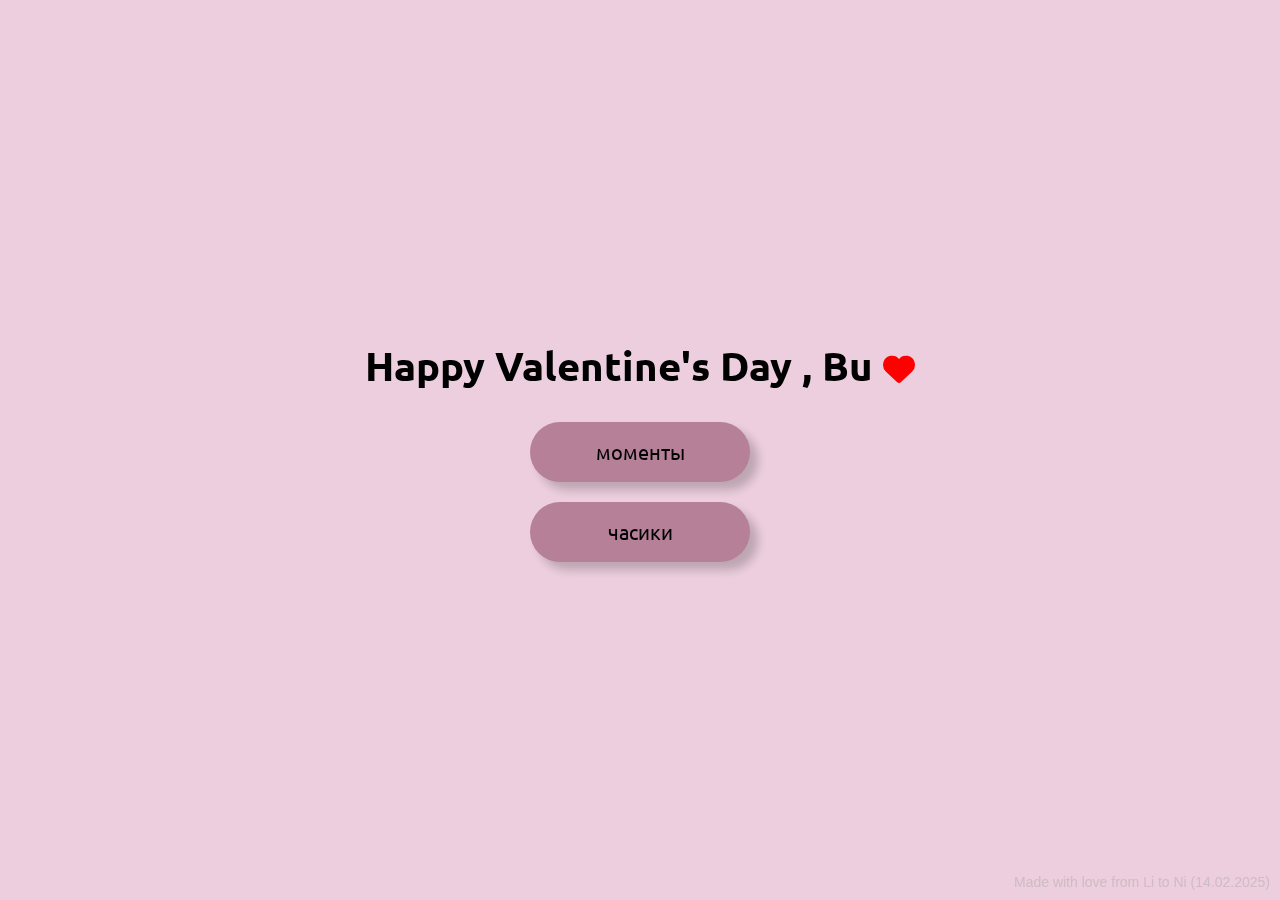
<file: index.html>
<!DOCTYPE html>
<html lang="en">

<head>
    <meta charset="UTF-8">
    <meta name="viewport" content="width=device-width, initial-scale=1.0">
    <title>For my Bu</title>
    <link rel="icon" href="./favicon-16x16.png" type="image/x-icon">
    <link rel="stylesheet" href="https://cdnjs.cloudflare.com/ajax/libs/font-awesome/6.7.2/css/all.min.css"
        integrity="sha512-Evv84Mr4kqVGRNSgIGL/F/aIDqQb7xQ2vcrdIwxfjThSH8CSR7PBEakCr51Ck+w+/U6swU2Im1vVX0SVk9ABhg=="
        crossorigin="anonymous" referrerpolicy="no-referrer" />
    <link rel="stylesheet" href="./style.css">
    <link rel="preconnect" href="https://fonts.googleapis.com">
    <link rel="preconnect" href="https://fonts.gstatic.com" crossorigin>
    <link
        href="https://fonts.googleapis.com/css2?family=Ubuntu:ital,wght@0,300;0,400;0,500;0,700;1,300;1,400;1,500;1,700&display=swap"
        rel="stylesheet">

</head>

<body>


    <section class="content">
        <div class="flex-to">
            <h2 class="ubuntu-bold">Happy Valentine's Day , Bu <i class="fa-solid fa-heart"></i></h2>
            <div class="action-buttons">
                <a href="./secondPage/memories.html">
                    <button type="button" class="ubuntu-regular">моменты</button>
                </a>
               
            </div>
            <div class="last-button">
            <a href="./fourthPage/forever.html">
                <button type="button" class="ubuntu-regular">часики</button>
            </a>
        </div>


        </div>
    </section>

    <div class="watermark">Made with love from Li to Ni (14.02.2025)</div>

    <div id="hearts-container"></div>

    <script src="./app.js"></script>
</body>

</html>
</file>
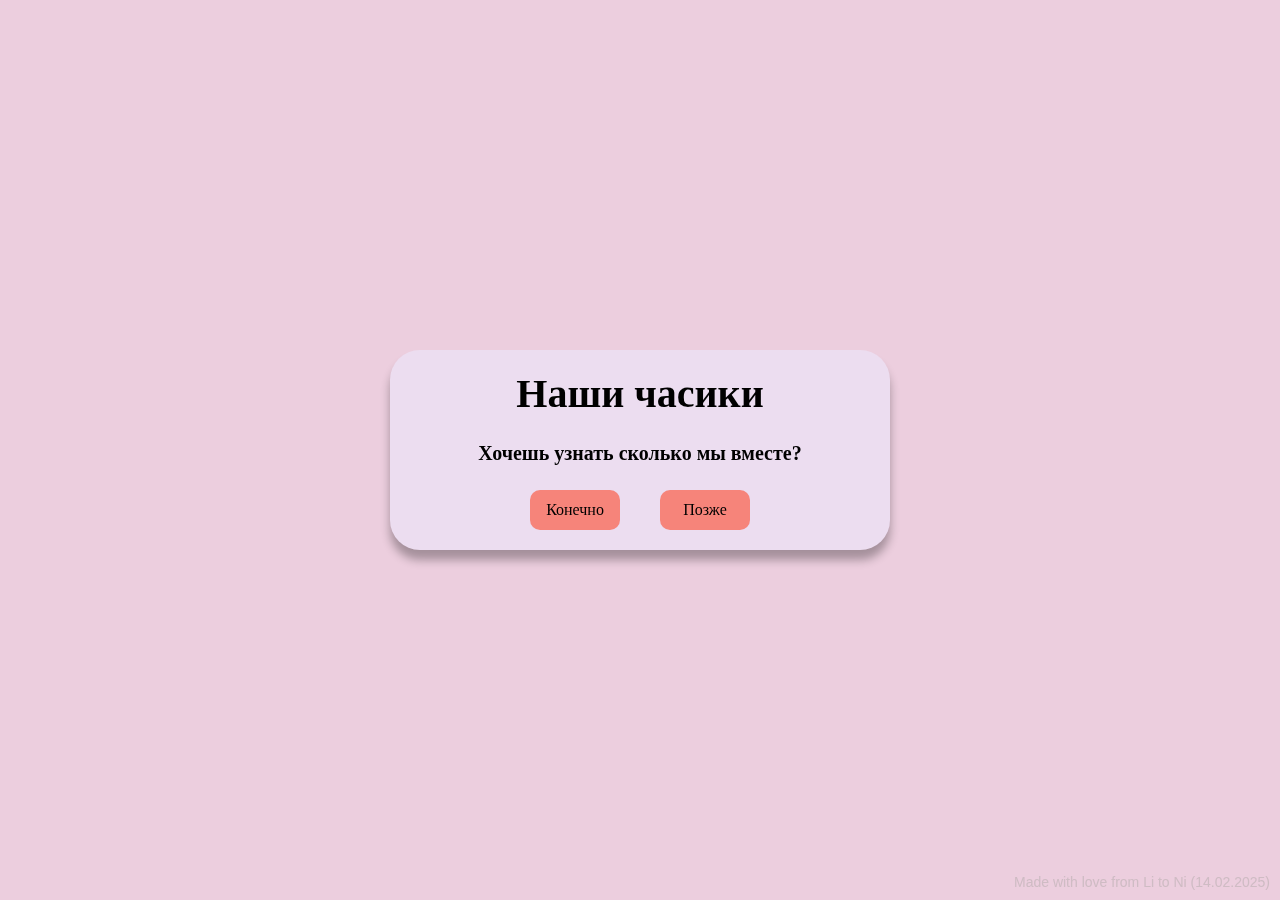
<file: fourthPage/forever.html>
<!DOCTYPE html>
<html lang="en">

<head>
    <meta charset="UTF-8">
    <meta name="viewport" content="width=device-width, initial-scale=1.0">
    <title>Forever</title>
    <link rel="stylesheet" href="./style.css">
    <link rel="icon" href="./favicon-16x16.png" type="image/x-icon">
    <link rel="preconnect" href="https://fonts.googleapis.com">
    <link rel="preconnect" href="https://fonts.gstatic.com" crossorigin>
    <link rel="stylesheet" href="https://cdnjs.cloudflare.com/ajax/libs/font-awesome/6.7.2/css/all.min.css"
        integrity="sha512-Evv84Mr4kqVGRNSgIGL/F/aIDqQb7xQ2vcrdIwxfjThSH8CSR7PBEakCr51Ck+w+/U6swU2Im1vVX0SVk9ABhg=="
        crossorigin="anonymous" referrerpolicy="no-referrer" />
</head>

<body>

    <section class="content">
        <div class="times-together">
            <h1 class="ubuntu-bold">Наши часики </h1>
            <h3 class="ubuntu-regular">Хочешь узнать сколько мы вместе?</h3>
            <div class="buttons">
                <button type="button" class="action-button ubuntu-medium" id="sure-button">Конечно</button>
                <button type="button" class="action-button ubuntu-medium" id="maybe-later">Позже</button>
            </div>
        </div>
    </section>

    <!-- Новый контейнер для отображения времени -->
    <section class="content-2" id="time-container">
        <div class="times-together">
            <h1 class="ubuntu-regular">Время проведенное вместе</h1>
            <div class="time-style">
                <div id="time-display">
                    <p class="ubuntu-regular"><span id="years">0</span> Years</p>
                    <p class="ubuntu-regular"><span id="months">0</span> Months</p>
                    <p class="ubuntu-regular"><span id="days">0</span> Days</p>
                    <p class="ubuntu-regular"><span id="hours">0</span> Hours</p>
                    <p class="ubuntu-regular"><span id="minutes">0</span> Minutes</p>
                    <p class="ubuntu-regular"><span id="seconds">0</span> Seconds</p>
                </div>
            </div>
        </div>
    </section>


    <!-- Новый контейнер для финального сообщения -->
    <section class="content-3" id="final-container">
        <div class="times-together">
            <h1 class="ubuntu-bold">форевер?)</h1>
            <div class="buttons">
                <button type="button" class="action-button ubuntu-medium" id="replay-button">ес</button>
            </div>
        </div>
    </section>

    <!-- Бокс, который появится после нажатия кнопки -->
    <div class="wait-box" id="wait-box">
        <p>буду ждать)</p>
    </div>
    <!-- Кнопка "Click for forever" -->
    <button id="forever-button" class="action-button ubuntu-medium" style="display: none;">Click for forever</button>

    <div id="hearts-container"></div>

    <div class="watermark">Made with love from Li to Ni (14.02.2025)</div>

    <script src="./app.js"></script>
</body>

</html>
</file>
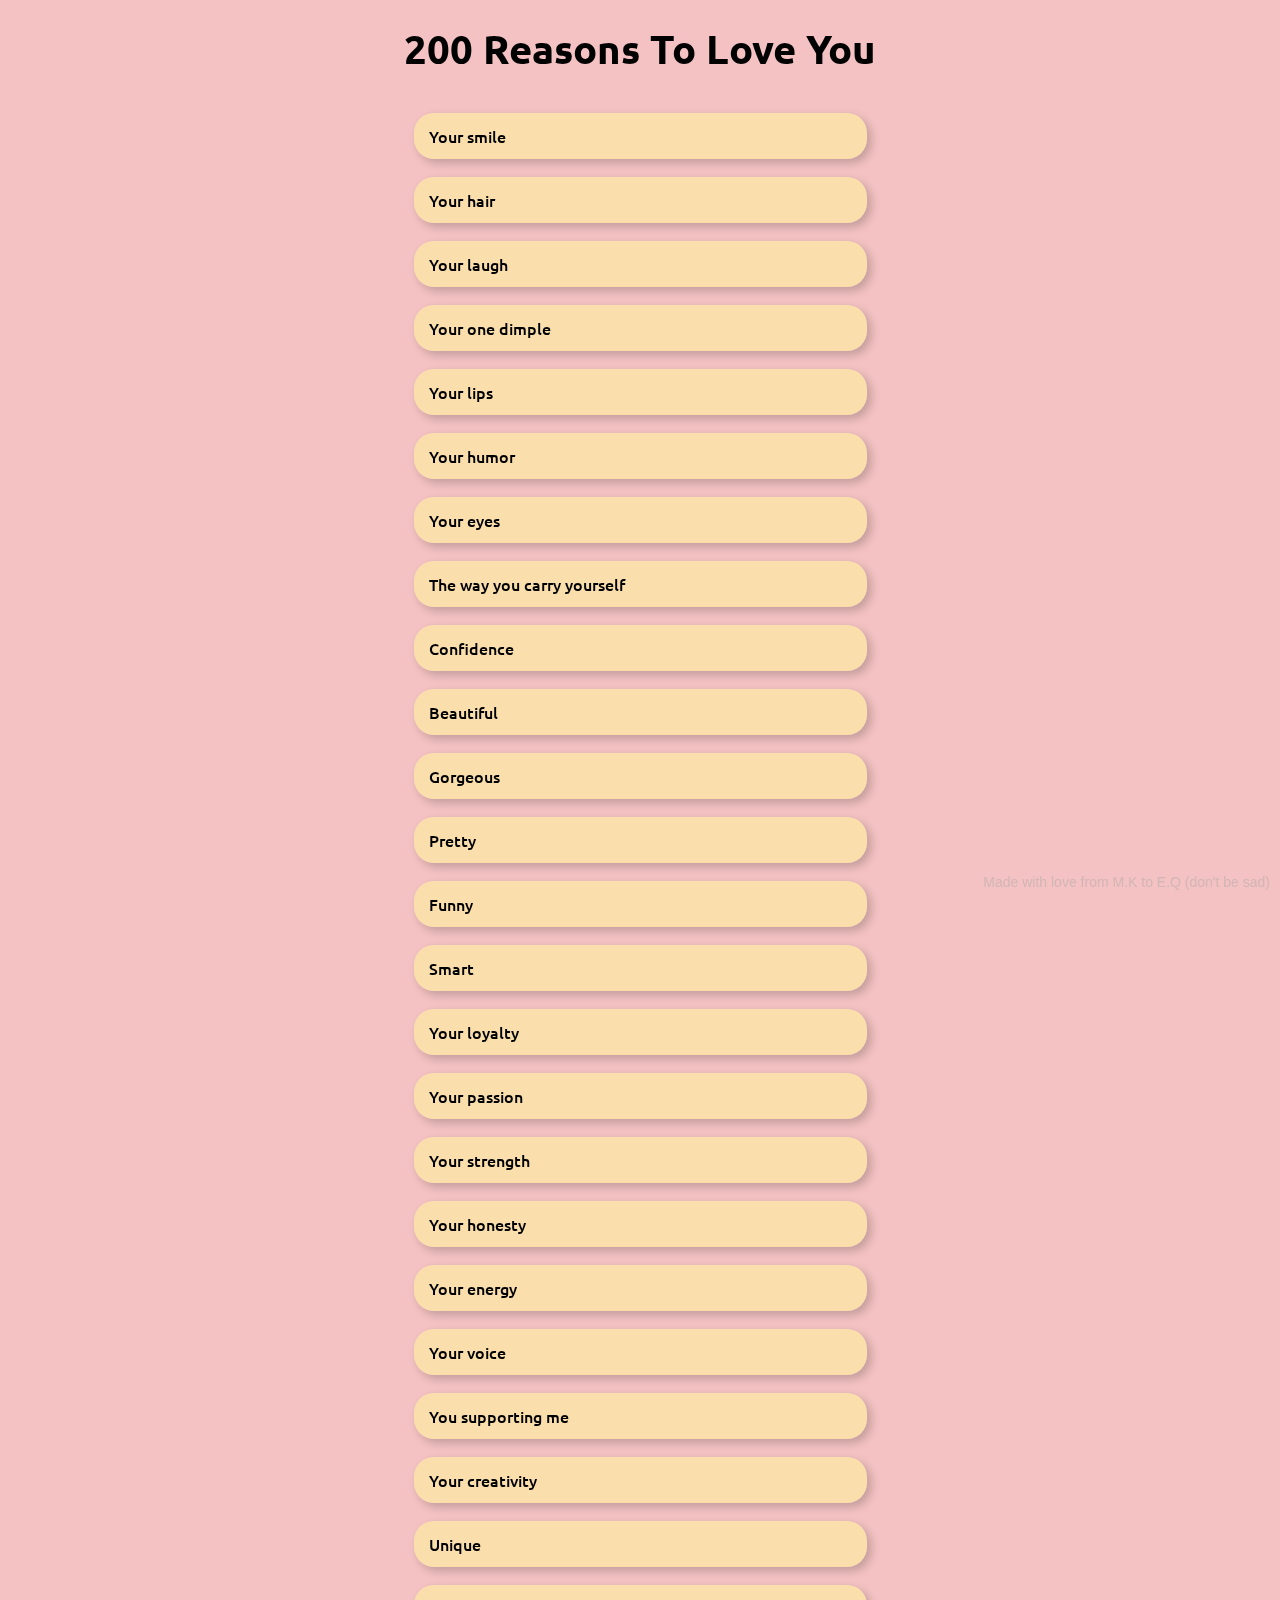
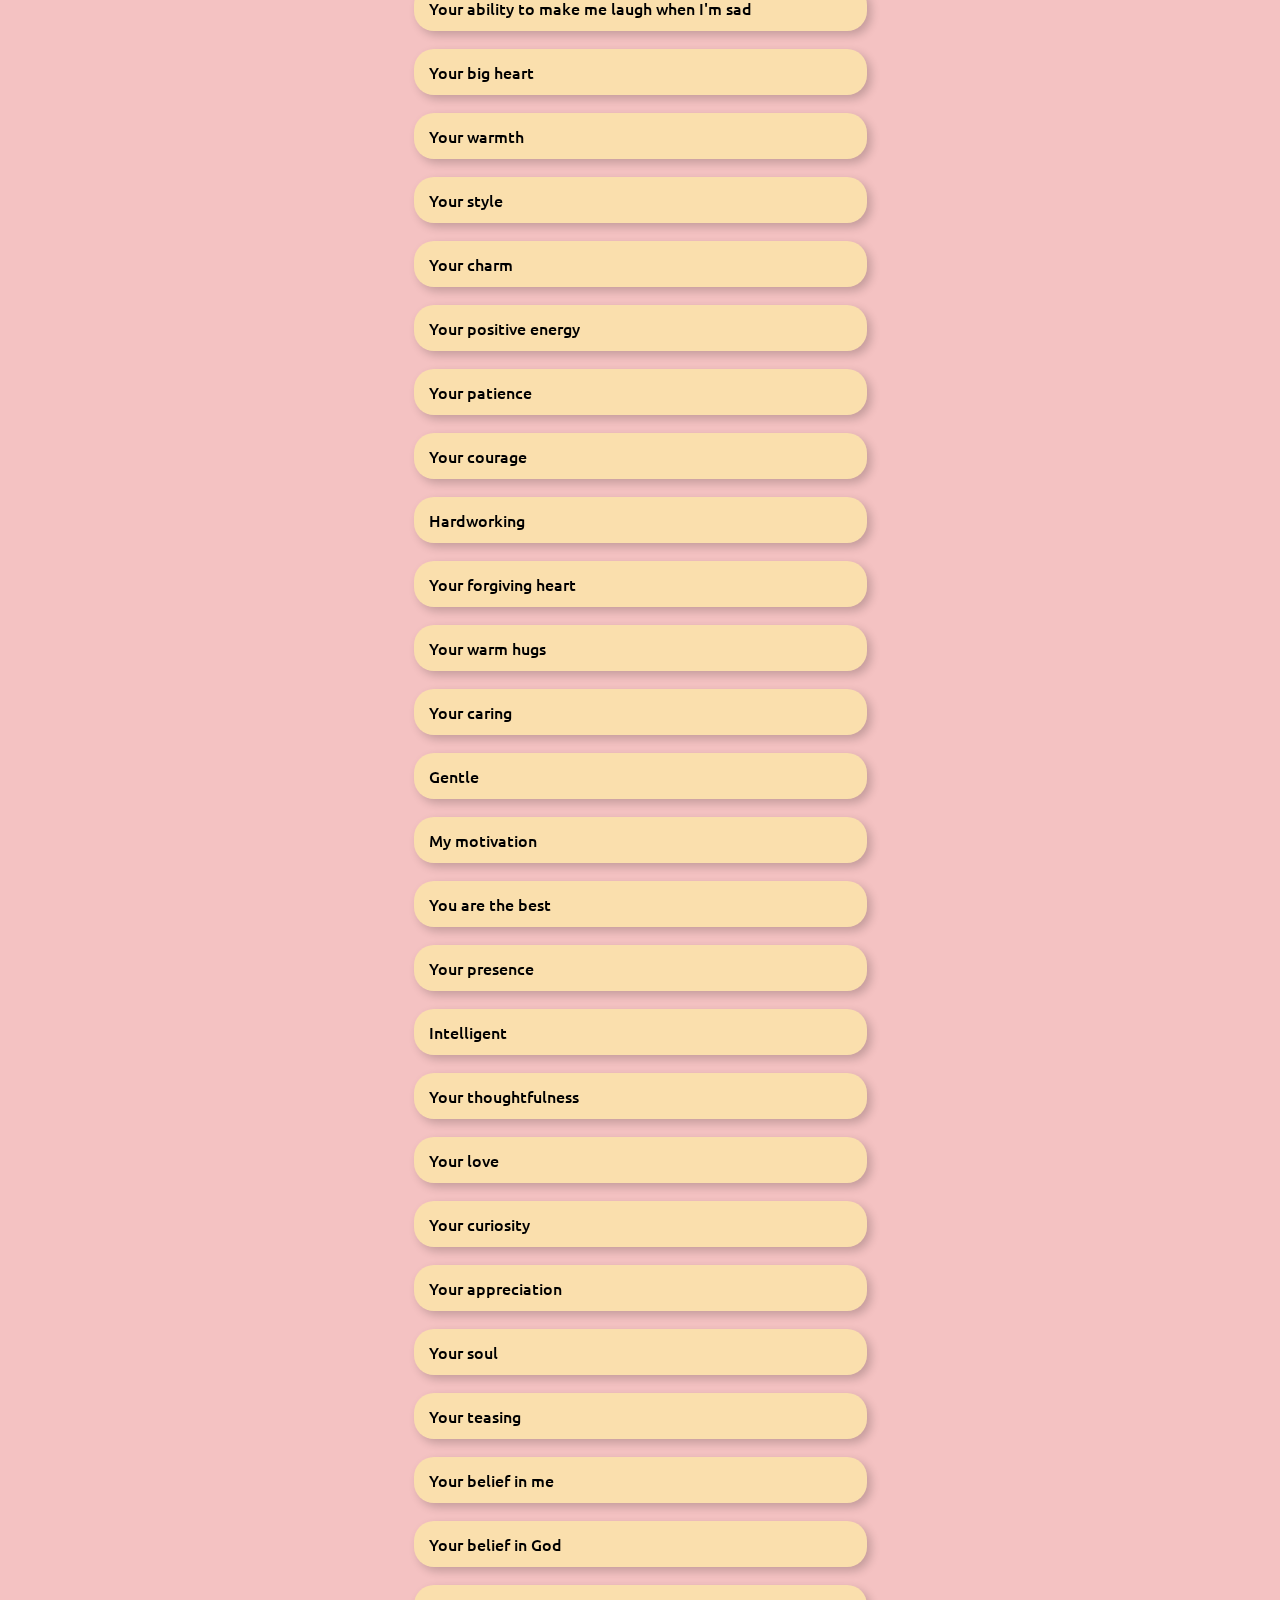
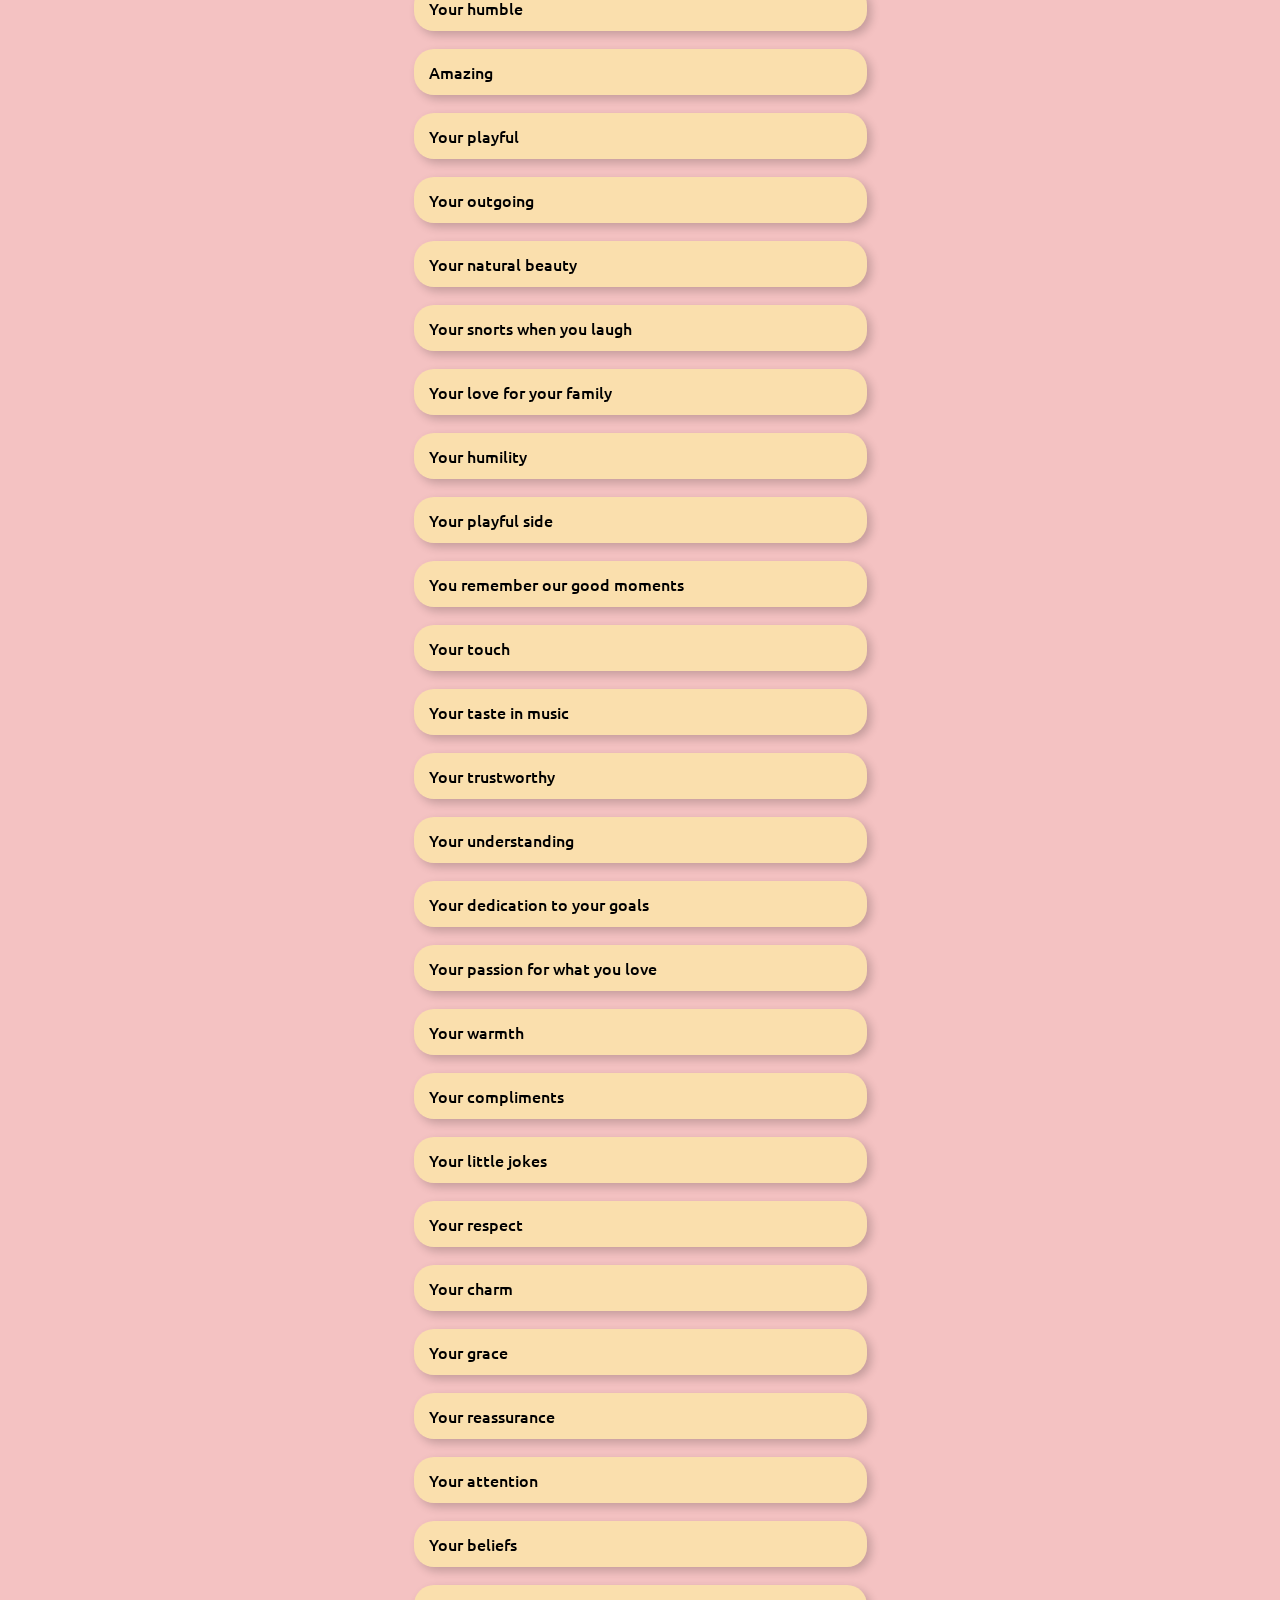
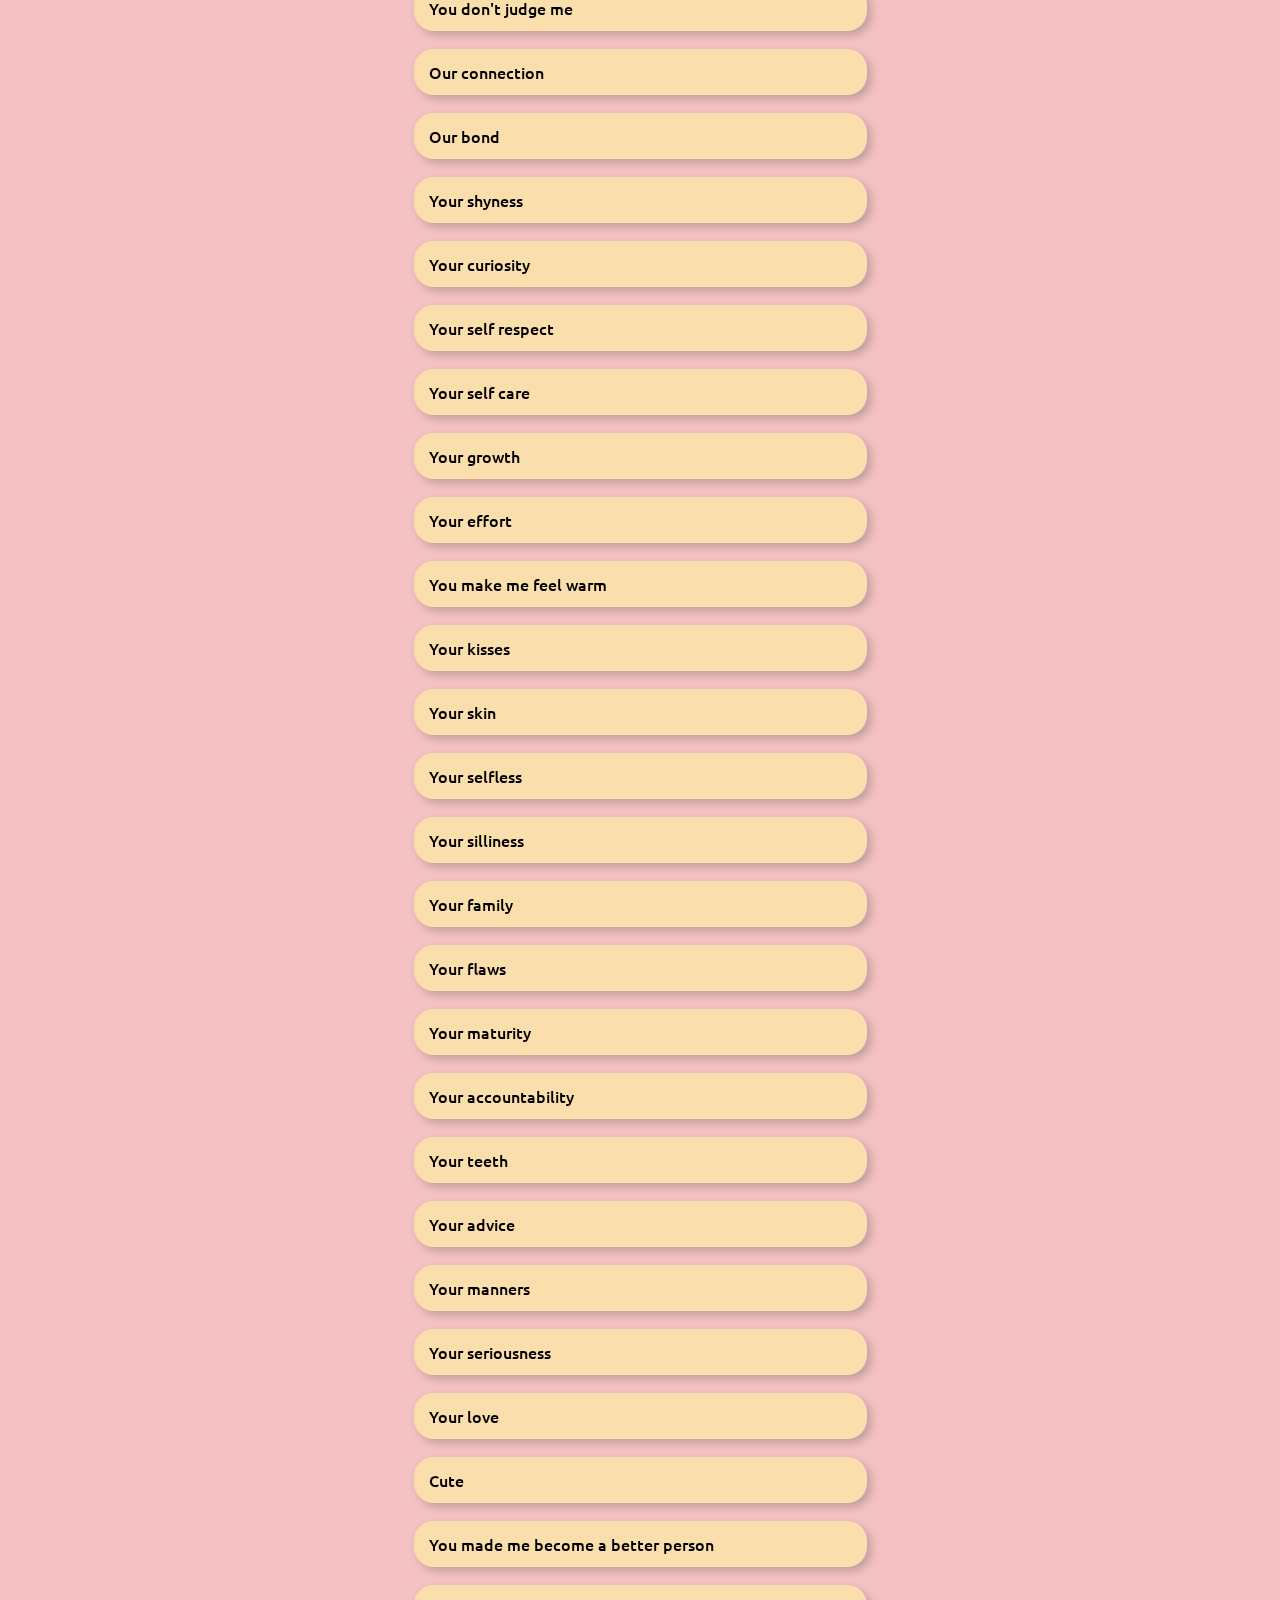
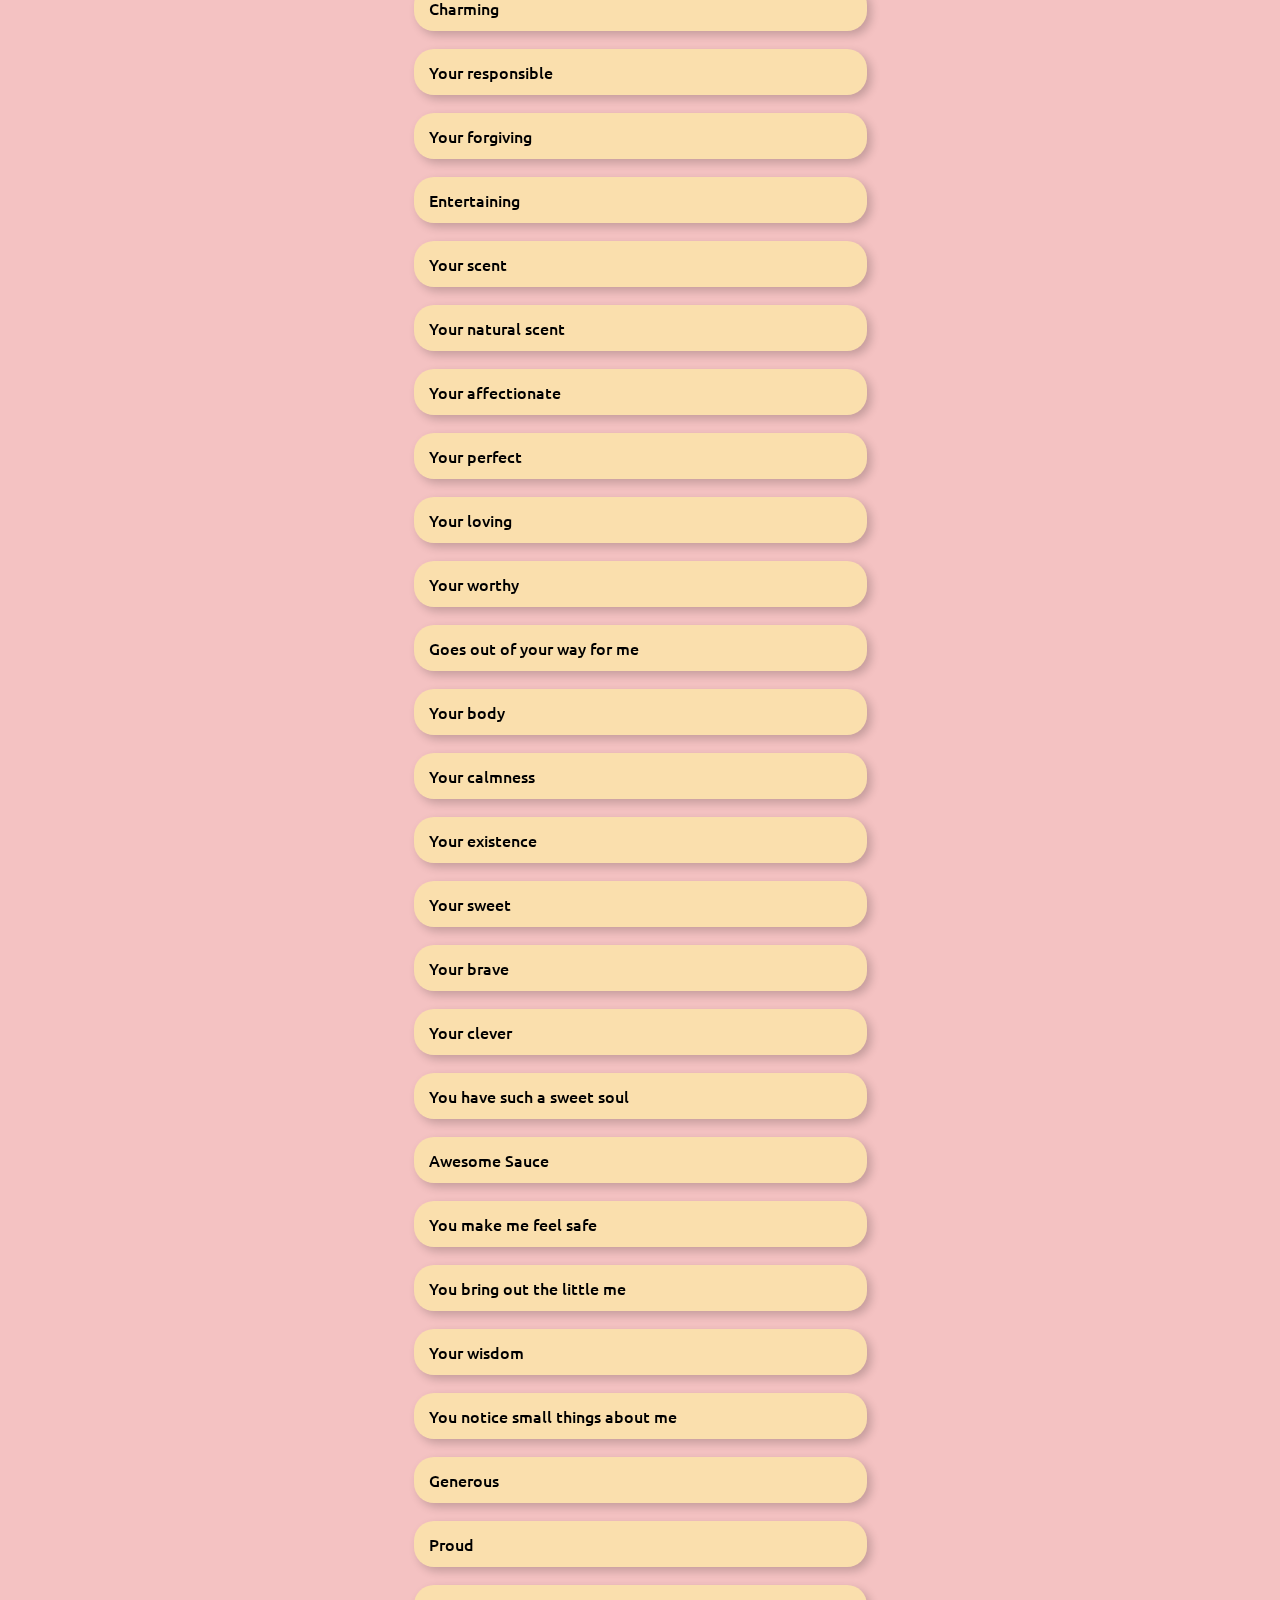
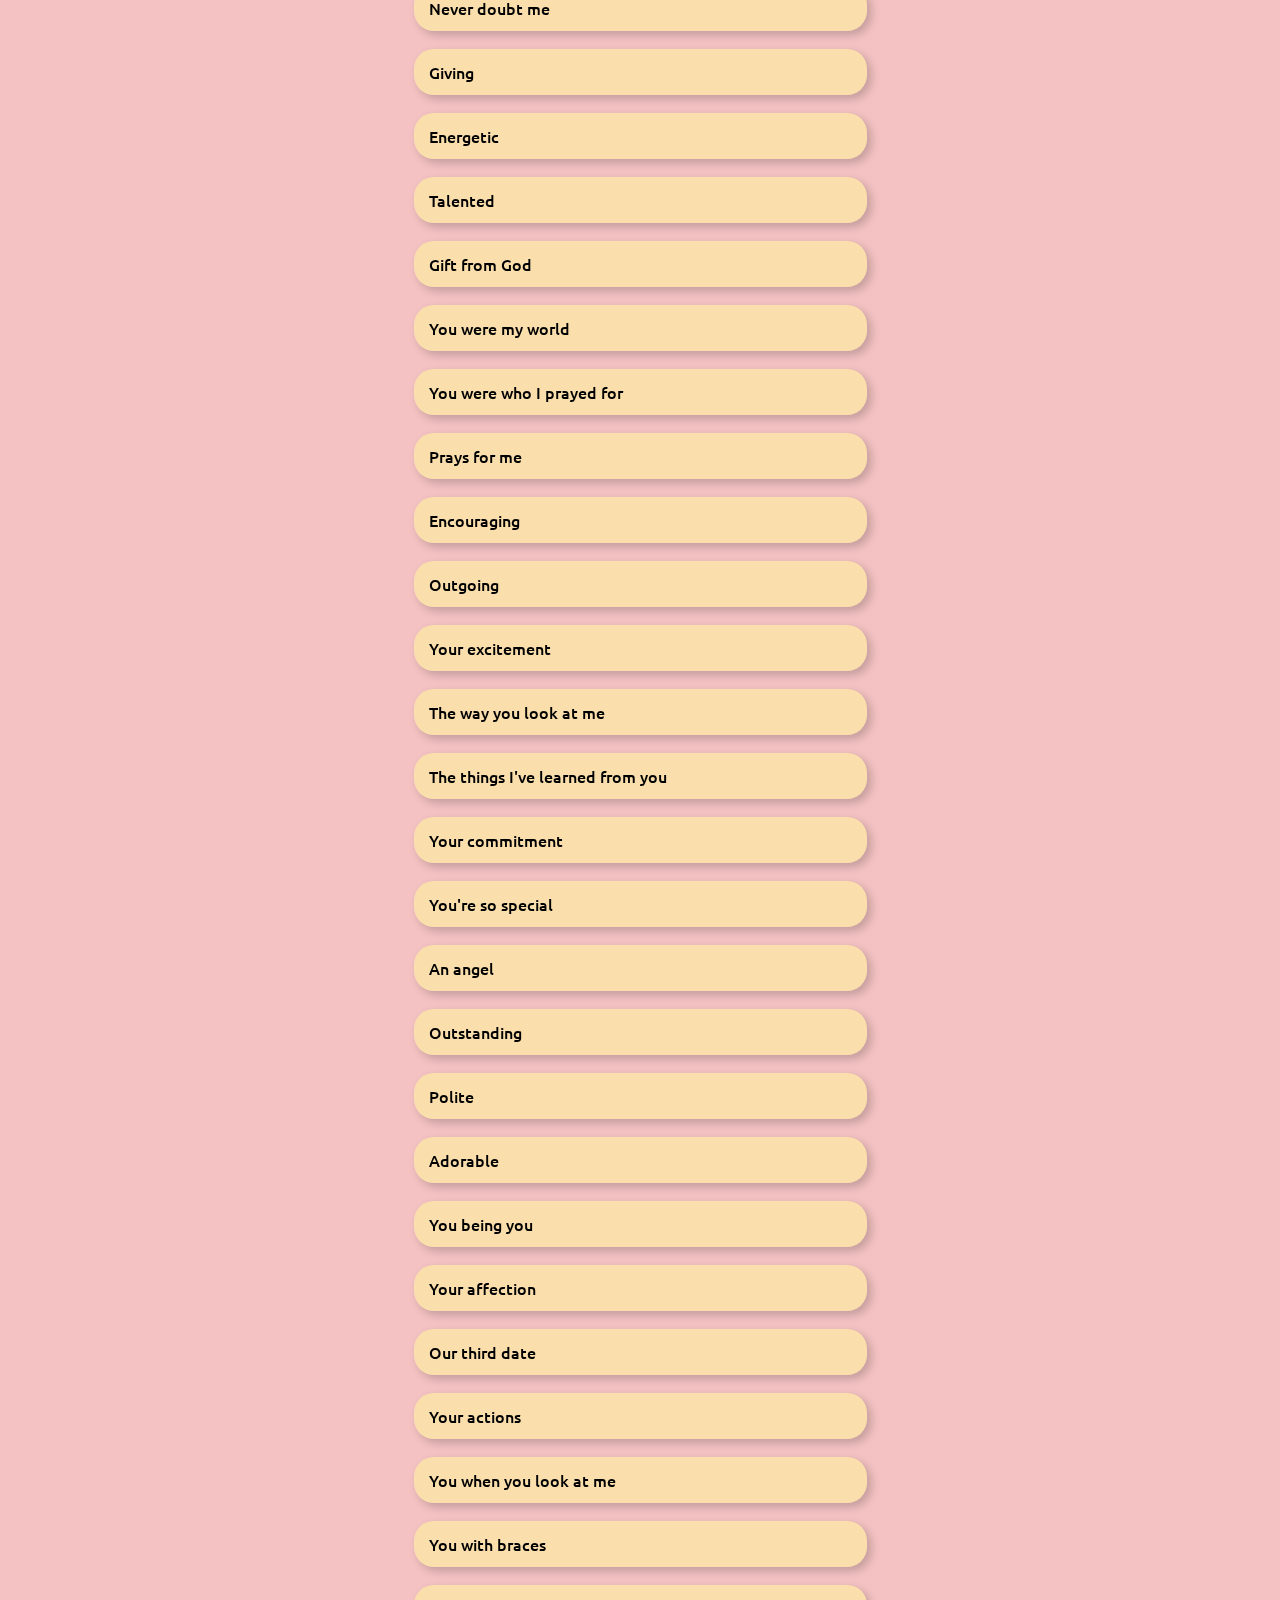
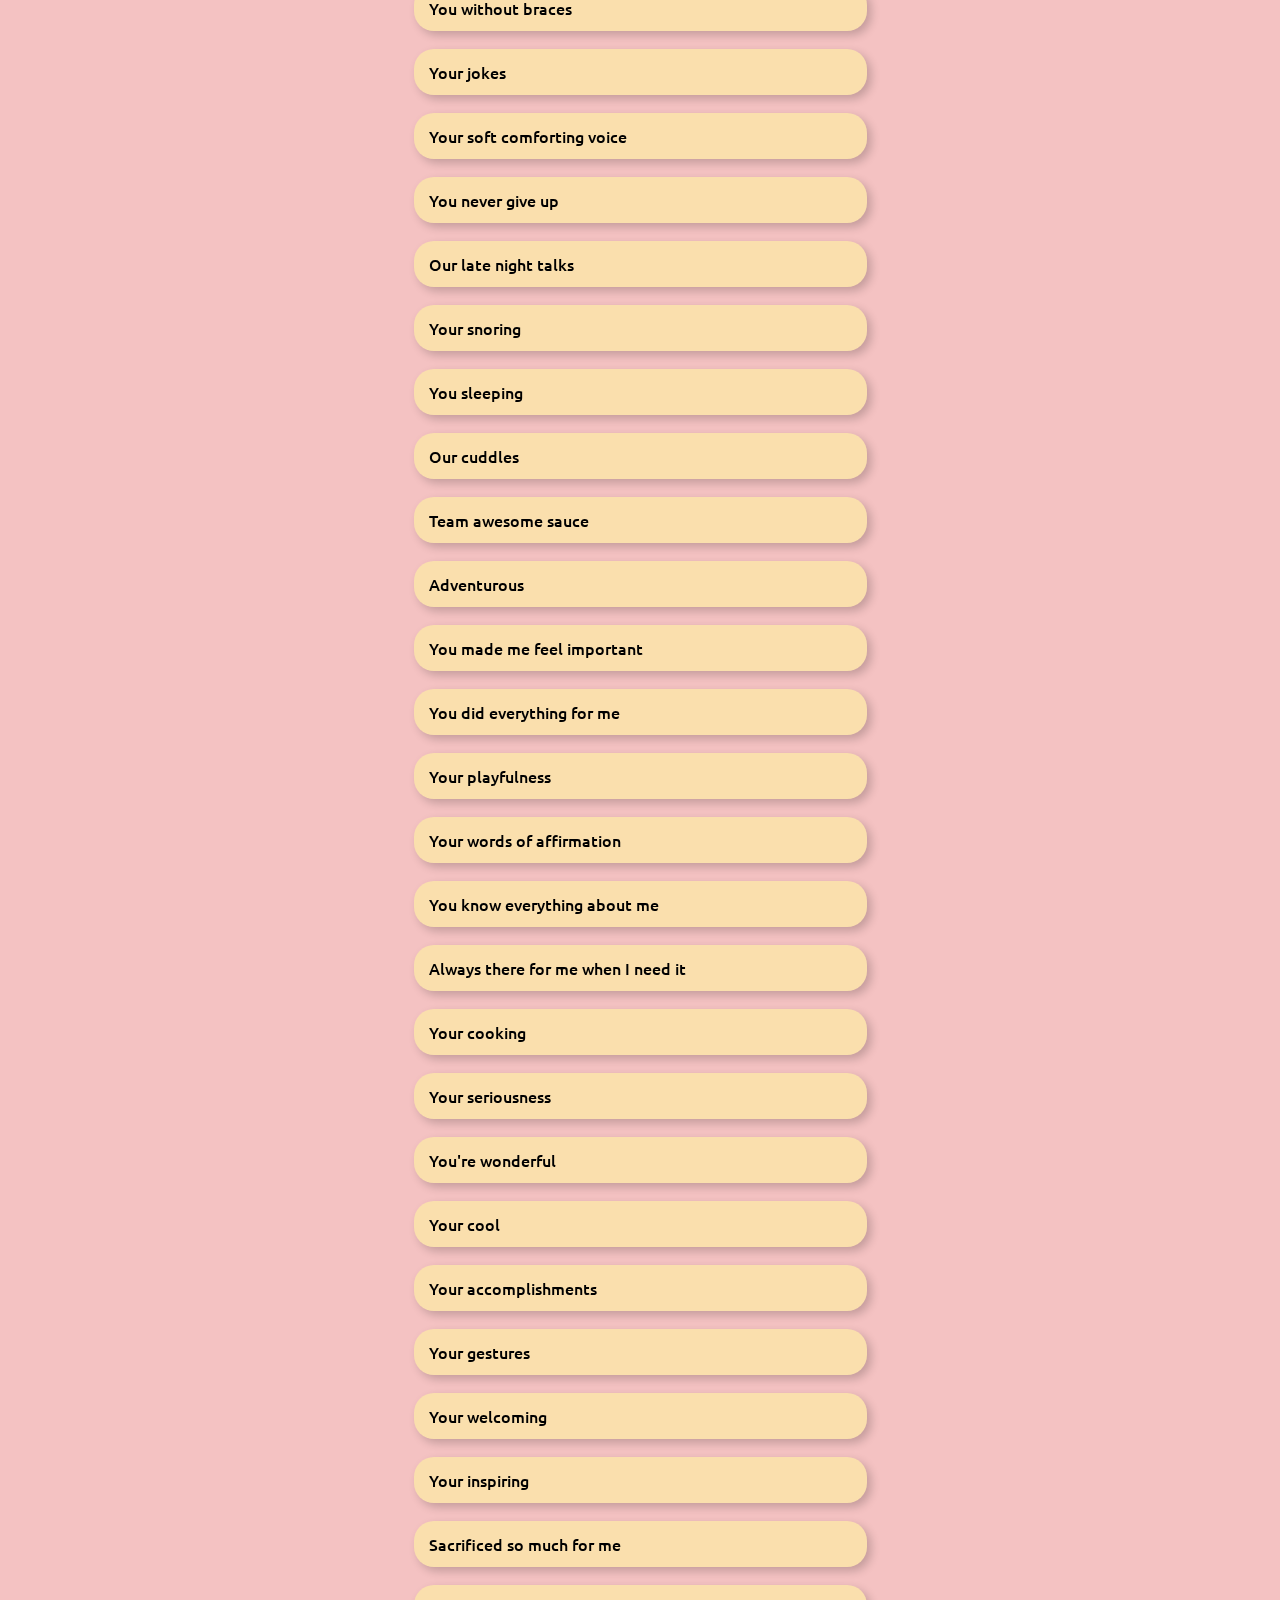
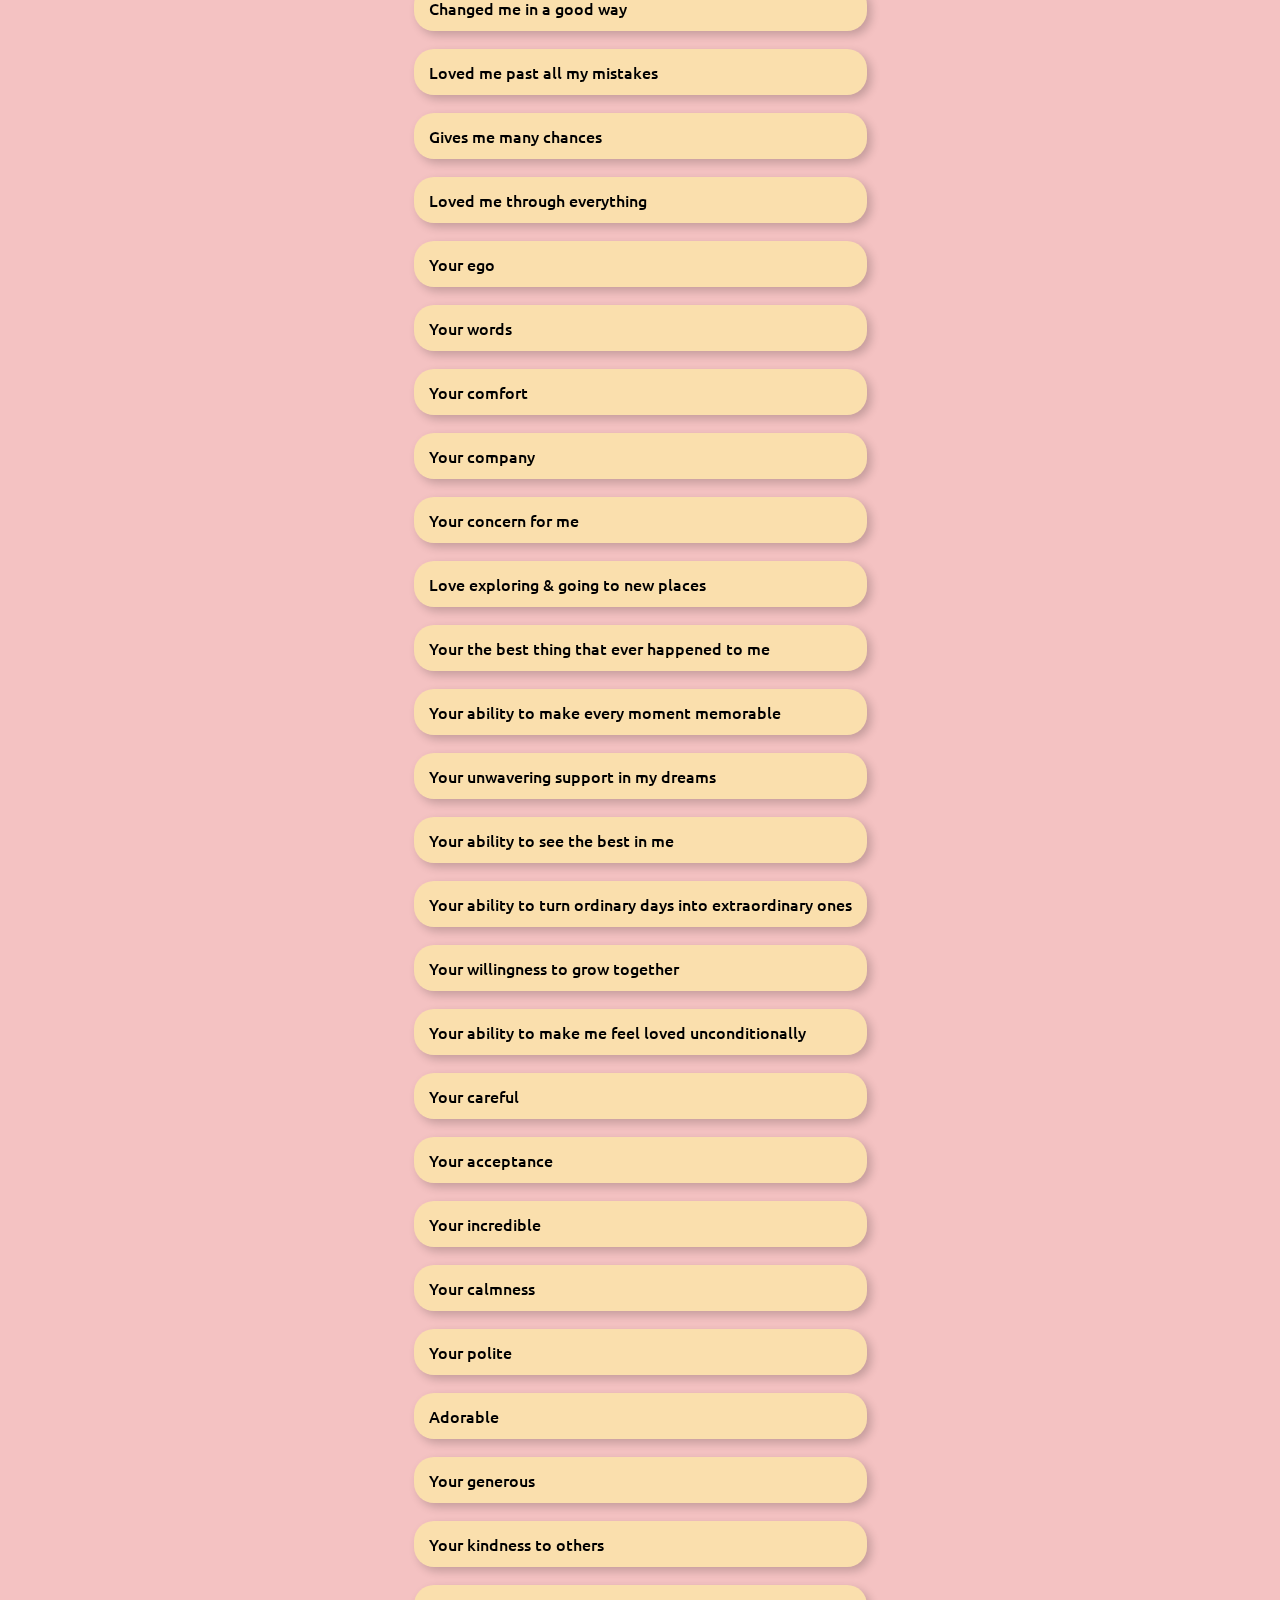
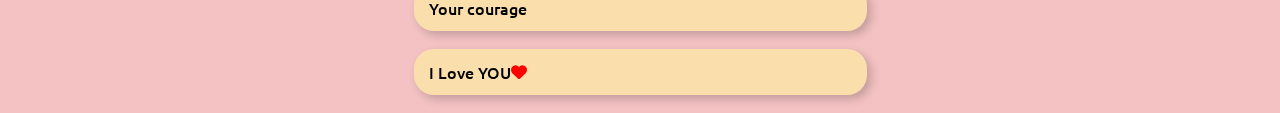
<file: thirdPage/love.html>
<!DOCTYPE html>
<html lang="en">

<head>
    <meta charset="UTF-8">
    <meta name="viewport" content="width=device-width, initial-scale=1.0">
    <title>Memories</title>
    <link rel="stylesheet" href="./style.css">
    <link rel="icon" href="./favicon-16x16.png" type="image/x-icon">
    <link rel="stylesheet" href="https://cdnjs.cloudflare.com/ajax/libs/font-awesome/6.7.2/css/all.min.css"
        integrity="sha512-Evv84Mr4kqVGRNSgIGL/F/aIDqQb7xQ2vcrdIwxfjThSH8CSR7PBEakCr51Ck+w+/U6swU2Im1vVX0SVk9ABhg=="
        crossorigin="anonymous" referrerpolicy="no-referrer" />
    <link rel="preconnect" href="https://fonts.googleapis.com">
    <link rel="preconnect" href="https://fonts.gstatic.com" crossorigin>
    <link
        href="https://fonts.googleapis.com/css2?family=Ubuntu:ital,wght@0,300;0,400;0,500;0,700;1,300;1,400;1,500;1,700&display=swap"
        rel="stylesheet">
</head>

<body>
    <section class="content">
        <h2 class="ubuntu-bold">200 Reasons To Love You</h2>
        <ul>
            <li>Your smile</li>
            <li>Your hair</li>
            <li>Your laugh</li>
            <li>Your one dimple</li>
            <li>Your lips</li>
            <li>Your humor</li>
            <li>Your eyes</li>
            <li>The way you carry yourself</li>
            <li>Confidence</li>
            <li>Beautiful</li>
            <li>Gorgeous</li>
            <li>Pretty</li>
            <li>Funny</li>
            <li>Smart</li>
            <li>Your loyalty</li>
            <li>Your passion</li>
            <li>Your strength</li>
            <li>Your honesty</li>
            <li>Your energy</li>
            <li>Your voice</li>
            <li>You supporting me</li>
            <li>Your creativity</li>
            <li>Unique</li>
            <li>Your ability to make me laugh when I'm sad</li>
            <li>Your big heart</li>
            <li>Your warmth</li>
            <li>Your style</li>
            <li>Your charm</li>
            <li>Your positive energy</li>
            <li>Your patience</li>
            <li>Your courage</li>
            <li>Hardworking</li>
            <li>Your forgiving heart</li>
            <li>Your warm hugs</li>
            <li>Your caring</li>
            <li>Gentle</li>
            <li>My motivation</li>
            <li>You are the best</li>
            <li>Your presence</li>
            <li>Intelligent</li>
            <li>Your thoughtfulness</li>
            <a href="https://www.youtube.com/watch?v=pf5zRhkgfhw&ab_channel=HAJIMAN&t=57" class="no-link-style">
            <li>Your love</li>
            </a>
            <li>Your curiosity</li>
            <li>Your appreciation</li>
            <li>Your soul</li>
            <li>Your teasing</li>
            <li>Your belief in me</li>
            <li>Your belief in God</li>
            <li>Your humble</li>
            <li>Amazing</li>
            <li>Your playful</li>
            <li>Your outgoing</li>
            <li>Your natural beauty</li>
            <li>Your snorts when you laugh</li>
            <li>Your love for your family</li>
            <li>Your humility</li>
            <li>Your playful side</li>
            <li>You remember our good moments</li>
            <li>Your touch</li>
            <li>Your taste in music</li>
            <li>Your trustworthy</li>
            <li>Your understanding</li>
            <li>Your dedication to your goals</li>
            <li>Your passion for what you love</li>
            <li>Your warmth</li>
            <li>Your compliments</li>
            <li>Your little jokes</li>
            <li>Your respect</li>
            <li>Your charm</li>
            <li>Your grace</li>
            <li>Your reassurance</li>
            <li>Your attention</li>
            <li>Your beliefs</li>
            <li>You don't judge me</li>
            <li>Our connection</li>
            <li>Our bond</li>
            <li>Your shyness</li>
            <li>Your curiosity</li>
            <li>Your self respect</li>
            <li>Your self care</li>
            <li>Your growth</li>
            <li>Your effort</li>
            <li>You make me feel warm</li>
            <li>Your kisses</li>
            <li>Your skin</li>
            <li>Your selfless</li>
            <li>Your silliness</li>
            <li>Your family</li>
            <li>Your flaws</li>
            <li>Your maturity</li>
            <li>Your accountability</li>
            <li>Your teeth</li>
            <li>Your advice</li>
            <li>Your manners</li>
            <li>Your seriousness</li>
            <li>Your love</li>
            <li>Cute</li>
            <li>You made me become a better person</li>
            <li>Charming</li>
            <li>Your responsible</li>
            <li>Your forgiving</li>
            <li>Entertaining</li>
            <li>Your scent</li>
            <li>Your natural scent</li>
            <li>Your affectionate</li>
            <li>Your perfect</li>
            <li>Your loving</li>
            <li>Your worthy</li>
            <li>Goes out of your way for me</li>
            <li>Your body</li>
            <li>Your calmness</li>
            <li>Your existence</li>
            <li>Your sweet</li>
            <li>Your brave</li>
            <li>Your clever</li>
            <li>You have such a sweet soul</li>
            <li>Awesome Sauce</li>
            <li>You make me feel safe</li>
            <li>You bring out the little me</li>
            <li>Your wisdom</li>
            <li>You notice small things about me</li>
            <li>Generous</li>
            <li>Proud</li>
            <li>Never doubt me</li>
            <li>Giving</li>
            <li>Energetic</li>
            <li>Talented</li>
            <li>Gift from God</li>
            <li>You were my world</li>
            <li>You were who I prayed for</li>
            <li>Prays for me</li>
            <li>Encouraging</li>
            <li>Outgoing</li>
            <li>Your excitement</li>
            <li>The way you look at me</li>
            <li>The things I've learned from you</li>
            <li>Your commitment</li>
            <li>You're so special</li>
            <li>An angel</li>
            <li>Outstanding</li>
            <li>Polite</li>
            <li>Adorable</li>
            <li>You being you</li>
            <li>Your affection</li>
            <a href="https://www.youtube.com/watch?v=rm9coqlk8fY&ab_channel=BobDylanVEVO" class="no-link-style">
            <li>Our third date</li>
            </a>
            <li>Your actions</li>
            <li>You when you look at me</li>
            <li>You with braces</li>
            <li>You without braces</li>
            <li>Your jokes</li>
            <li>Your soft comforting voice</li>
            <a href="https://www.youtube.com/watch?v=dQw4w9WgXcQ&ab_channel=RickAstley" class="no-link-style">
            <li>You never give up</li>
            </a>
            <li>Our late night talks</li>
            <li>Your snoring</li>
            <li>You sleeping</li>
            <li>Our cuddles</li>
            <li>Team awesome sauce</li>
            <li>Adventurous</li>
            <li>You made me feel important</li>
            <li>You did everything for me</li>
            <li>Your playfulness</li>
            <li>Your words of affirmation</li>
            <li>You know everything about me</li>
            <li>Always there for me when I need it</li>
            <li>Your cooking</li>
            <li>Your seriousness</li>
            <li>You're wonderful</li>
            <li>Your cool</li>
            <li>Your accomplishments</li>
            <li>Your gestures</li>
            <li>Your welcoming</li>
            <li>Your inspiring</li>
            <li>Sacrificed so much for me</li>
            <li>Changed me in a good way</li>
            <li>Loved me past all my mistakes</li>
            <li>Gives me many chances</li>
            <li>Loved me through everything</li>
            <li>Your ego</li>
            <li>Your words</li>
            <li>Your comfort</li>
            <li>Your company</li>
            <li>Your concern for me</li>
            <li>Love exploring & going to new places</li>
            <a href="https://www.youtube.com/watch?v=L3i4WPqOlb0&ab_channel=VibeMusic&t=10" class="no-link-style">
            <li>Your the best thing that ever happened to me</li>
            </a>
            <li>Your ability to make every moment memorable</li>
            <li>Your unwavering support in my dreams</li>
            <li>Your ability to see the best in me</li>
            <li>Your ability to turn ordinary days into extraordinary ones</li>
            <li>Your willingness to grow together</li>
            <li>Your ability to make me feel loved unconditionally</li>
            <li>Your careful</li>
            <li>Your acceptance</li>
            <li>Your incredible</li>
            <li>Your calmness</li>
            <li>Your polite</li>
            <li>Adorable</li>
            <li>Your generous</li>
            <li>Your kindness to others</li>
            <li>Your courage</li>
            <a href="https://www.youtube.com/watch?v=r1lzpJLfivk&ab_channel=yogi&t=134"  class="no-link-style">
                <li>I Love YOU <i class="fa-solid fa-heart"></i></li>
            </a>
        </ul>
    </section>

    <div class="watermark">Made with love from M.K to E.Q (don't be sad)</div>


    <div id="hearts-container"></div>

    <script src="./app.js"></script>
</body>

</html>
</file>
<file: style.css>
*{
    margin: 0;
    padding: 0;
    box-sizing: 0;
}

body{
    background-color: #eccede;
    margin: 0;
    overflow: hidden;
}

.content{
    height: 100vh;
    width: 100%;
    display: flex;
    justify-content: center;
    align-items: center;
}

.action-buttons{
    display: flex;
    justify-content: space-around;
    margin-top: 30px;
}

button{
    background-color: #b58098;
    height: 60px;
    width: 220px;
    border-radius: 30px;
    border-style: none;
    font-size: 20px;
    transition: all 0.4s ease;
    box-shadow: 8px 8px 10px rgba(0, 0, 0, 0.2);
}

.fa-heart{
    color: red;
    font-size: 32px;
}

a {
    text-decoration: none; /* Убираем подчёркивание */
}



.watermark {
    position: fixed;
    bottom: 10px;
    right: 10px;
    font-size: 14px;
    color: rgba(177, 169, 169, 0.5); /* Белый цвет с прозрачностью */
    font-family: Arial, sans-serif;
    pointer-events: none; /* Чтобы текст не мешал кликам */
    user-select: none; /* Запрещает выделение текста */
}





#hearts-container {
    position: fixed;
    top: 0;
    left: 0;
    width: 100%;
    height: 100vh;
    z-index: -1; /* Чтобы сердечки были под контентом */
}

.heart {
    position: absolute;
    font-size: 32px;
    color: #E75480; /* Цвет сердечка */
    animation: floatUp 5s linear forwards; /* Анимация подъёма */
    opacity: 0; /* Начальная прозрачность */
}

@keyframes floatUp {
    0% {
        transform: translateY(100vh) translateX(-50%); /* Начальная позиция (снизу за пределами экрана) */
        opacity: 1; /* Появляются */
    }
    100% {
        transform: translateY(-20vh) translateX(-50%); /* Конечная позиция (выше верхней границы) */
        opacity: 0; /* Исчезают */
    }
}


button:hover {
    background-color: palevioletred; /* Изменяем цвет при наведении */
    transform: scale(1.13); /* Увеличиваем кнопку */
    box-shadow: 10px 10px 15px rgba(0, 0, 0, 0.3);
}




  .ubuntu-regular {
    font-family: "Ubuntu", serif;
    font-weight: 400;
    font-style: normal;
  }
  
  .ubuntu-medium {
    font-family: "Ubuntu", serif;
    font-weight: 500;
    font-style: normal;
  }
  
  .ubuntu-bold {
    font-family: "Ubuntu", serif;
    font-weight: 700;
    font-style: normal;
    font-size: 40px;
  }
  
/*==========================FOR PHONE============================= */

@media screen and (max-width: 768px) {
    .content {
        padding: 20px;
        text-align: center;
    }

    .ubuntu-bold {
        font-size: 28px; /* Уменьшаем заголовок */
    }

    .action-buttons {
        flex-direction: column; /* Кнопки одна под другой */
        gap: 20px; /* Отступ между кнопками */
    }

    button {
        width: 180px;
        height: 50px;
        font-size: 18px;
    }

    .heart {
        font-size: 18px; /* Уменьшаем размер сердечек */
    }

    a {
        text-decoration: none; /* Убираем подчёркивание */
    }
}

@media screen and (max-width: 480px) {
    .ubuntu-bold {
        font-size: 24px;
    }

    button {
        width: 160px;
        height: 45px;
        font-size: 16px;
    }

    .heart {
        font-size: 16px;
    }

    a {
        text-decoration: none; /* Убираем подчёркивание */
    }
}

button:active {
    transform: scale(1.1);
    box-shadow: 6px 6px 10px rgba(0, 0, 0, 0.3);
}


.last-button{
    display: flex;
    justify-content: center;
    margin-top: 20px;
}
</file>
<file: fourthPage/style.css>
* {
    margin: 0;
    padding: 0;
    box-sizing: border-box;
}

body {
    background-color: #eccede;
    display: flex;
    justify-content: center;
    align-items: center;
    height: 100vh;
    margin: 0;
    overflow: hidden;
}

.content {
    width: 500px;
    max-width: 900px;
    height: 200px;
    display: flex;
    justify-content: center;
    align-items: center;
}

.times-together {
    background-color: #ecddf0;
    display: flex;
    align-items: center;
    justify-content: center;
    flex-direction: column;
    width: 100%;
    height: 100%;
    border-radius: 30px;
    padding: 40px;
    box-shadow: 0 10px 10px rgba(0, 0, 0, 0.3);
    gap: 25px;
}

.buttons {
    display: flex;
    justify-content: space-between;
    width: 220px;
}

.action-button {
    height: 40px;
    width: 90px;
    border-style: none;
    background-color: #f6847a;
    border-radius: 10px;
    cursor: pointer;
    transition: transform 0.2s ease, box-shadow 0.2s ease;
}

.action-button:hover {
    background-color: #e57368;
    transform: translateY(-5px); /* Приподнимаем кнопку на 5px */
    box-shadow: 0 5px 10px rgba(0, 0, 0, 0.2); 
}

/* Стили для бокса "I'll Wait!" */
.wait-box {
    display: none; /* Скрыт по умолчанию */
    position: fixed;
    top: 50%;
    left: 50%;
    transform: translate(-50%, -50%);
    background-color: #FADFAD;
    padding: 20px;
    border-radius: 10px;
    box-shadow: 6px 6px 0px #f6847a; /* Тень справа и снизу */
    text-align: center;
    z-index: 1000;
}

.wait-box p {
    margin: 0;
    font-size: 18px;
    color: #333;
}



/* ======================sure-button======================== */

/* Стили для нового контейнера с временем */
#time-container {
    display: none; /* Скрыт по умолчанию */
}

#time-display {
    text-align: center;
    font-size: 20px;
    color: #333;
}

#time-display p {
    margin: 10px 0;
}

.time-style{
    background-color: #f6847a;
    width: 280px;
    border-radius: 20px;
}


.content-2{
    width: 500px;
    max-width: 900px;
    height: 300px;
    display: flex;
    justify-content: center;
    align-items: center;

}



/* Стили для текстовых сообщений */
.message-box {
    position: fixed;
    background-color: #FADFAD;
    padding: 15px 25px;
    border-radius: 10px;
    box-shadow: 6px 6px 0px #f6847a;
    text-align: center;
    font-size: 18px;
    color: #333;
    opacity: 0; /* Начальная прозрачность */
    animation: fadeInOut 3s ease-in-out; /* Анимация появления и исчезновения */
    font-family: "Ubuntu", serif;
}

@keyframes fadeInOut {
    0% {
        opacity: 0;
        transform: translateY(20px);
    }
    20% {
        opacity: 1;
        transform: translateY(0);
    }
    80% {
        opacity: 1;
        transform: translateY(0);
    }
    100% {
        opacity: 0;
        transform: translateY(-20px);
    }
}


/* Стили для кнопки "Click for forever" */
#forever-button {
    position: fixed;
    bottom: 40px;
    left: 50%;
    transform: translateX(-50%);
    background-color: #f6847a;
    color: white;
    font-size: 18px;
    padding: 10px 20px;
    border: none;
    border-radius: 10px;
    cursor: pointer;
    box-shadow: 0 5px 10px rgba(0, 0, 0, 0.2);
    transition: transform 0.2s ease, box-shadow 0.2s ease;
    width: 200px;
}

#forever-button:hover {
    background-color: #e57368;
    transform: translateY(-5px) translateX(-50%);
    box-shadow: 0 8px 15px rgba(0, 0, 0, 0.3);
}

/* ========================================================= */


/* ========================reply-page=========================== */
/* Стили для финального контейнера */
#final-container {
    display: none; /* Скрыт по умолчанию */
    width: 500px;
    max-width: 900px;
    height: 300px;
    display: flex;
    justify-content: center;
    align-items: center;
}

#final-container {
    display: none;
}

#final-container .buttons {
    display: flex;
    justify-content: center; /* Центрируем кнопку */
    width: 100%; /* Делаем ширину на весь контейнер */
}


#final-container .times-together {
    background-color: #FADFAD;
    display: flex;
    align-items: center;
    justify-content: center;
    flex-direction: column;
    width: 350px;
    height: 220px;
    border-radius: 30px;
    padding: 40px;
    box-shadow: 0 10px 10px rgba(0, 0, 0, 0.3);
    gap: 25px;
}

/* ======================================================================= */



/* ==========================background-hearts=========================== */


#hearts-container {
    position: fixed;
    top: 0;
    left: 0;
    width: 100%;
    height: 100vh;
    z-index: -1; /* Чтобы сердечки были под контентом */
}



.heart {
    position: absolute;
    font-size: 32px;
    color: #E75480; /* Цвет сердечка */
    animation: floatUp 5s linear forwards; /* Анимация подъёма */
    opacity: 0; /* Начальная прозрачность */
}

@keyframes floatUp {
    0% {
        transform: translateY(100vh) translateX(-50%); /* Начальная позиция (снизу за пределами экрана) */
        opacity: 1; /* Появляются */
    }
    100% {
        transform: translateY(-20vh) translateX(-50%); /* Конечная позиция (выше верхней границы) */
        opacity: 0; /* Исчезают */
    }
}


/* ========================================================================= */









.ubuntu-regular {
    font-family: "Ubuntu", serif;
    font-weight: 600;
    font-style: normal;
    font-size: 20px;
  }
  
  .ubuntu-medium {
    font-family: "Ubuntu", serif;
    font-weight: 500;
    font-style: normal;
    font-size: 16px;
  }
  
  .ubuntu-bold {
    font-family: "Ubuntu", serif;
    font-weight: 700;
    font-style: normal;
    font-size: 40px;
  }


  .watermark {
    position: fixed;
    bottom: 10px;
    right: 10px;
    font-size: 14px;
    color: rgba(177, 169, 169, 0.5); /* Белый цвет с прозрачностью */
    font-family: Arial, sans-serif;
    pointer-events: none; /* Чтобы текст не мешал кликам */
    user-select: none; /* Запрещает выделение текста */
}
</file>
<file: thirdPage/style.css>
*{
    margin: 0;
    padding: 0;
    box-sizing: 0;
}

body{
    background-color: #F4C2C2;
}

.content{
    width: 800px;
    margin: auto;
    display: flex;
    justify-content: center;
    align-items: center;
    flex-direction: column;
    gap: 38px;
}


li{
    margin-bottom: 18px;
    padding: 8px;
    background-color: #FADFAD;
    list-style-type: none;
    border-radius: 20px;
    padding-left: 15px;
    padding-right: 15px;
    transition: all 0.4s ease;
    font-family: "Ubuntu", serif;
    font-weight: 500;
    font-style: normal;
    box-shadow: 4px 4px 10px rgba(0, 0, 0, 0.2);
    height: 30px;
    display: flex;
    align-items: center;
}


li:hover {
    background-color: palevioletred; /* Изменяем цвет при наведении */
    transform: scale(1.1); /* Увеличиваем кнопку */
    box-shadow: 6px 6px 15px rgba(0, 0, 0, 0.3);
}

.ubuntu-bold {
    font-family: "Ubuntu", serif;
    font-weight: 700;
    font-style: normal;
    font-size: 40px;
    padding-top: 22px;
  }

  
.fa-heart{
    color: red;
}


.no-link-style {
    text-decoration: none; /* Убираем подчеркивание */
    color: inherit; /* Наследуем цвет текста от родительского элемента */
    cursor: default; /* Оставляем курсор в виде указателя */
}


.watermark {
    position: fixed;
    bottom: 10px;
    right: 10px;
    font-size: 14px;
    color: rgba(177, 169, 169, 0.5); /* Белый цвет с прозрачностью */
    font-family: Arial, sans-serif;
    pointer-events: none; /* Чтобы текст не мешал кликам */
    user-select: none; /* Запрещает выделение текста */
}






#hearts-container {
    position: fixed;
    top: 0;
    left: 0;
    width: 100%;
    height: 100vh;
    z-index: -1; /* Чтобы сердечки были под контентом */
}



.heart {
    position: absolute;
    font-size: 32px;
    color: #E75480; /* Цвет сердечка */
    animation: floatUp 5s linear forwards; /* Анимация подъёма */
    opacity: 0; /* Начальная прозрачность */
}

@keyframes floatUp {
    0% {
        transform: translateY(100vh) translateX(-50%); /* Начальная позиция (снизу за пределами экрана) */
        opacity: 1; /* Появляются */
    }
    100% {
        transform: translateY(-20vh) translateX(-50%); /* Конечная позиция (выше верхней границы) */
        opacity: 0; /* Исчезают */
    }
}
</file>
